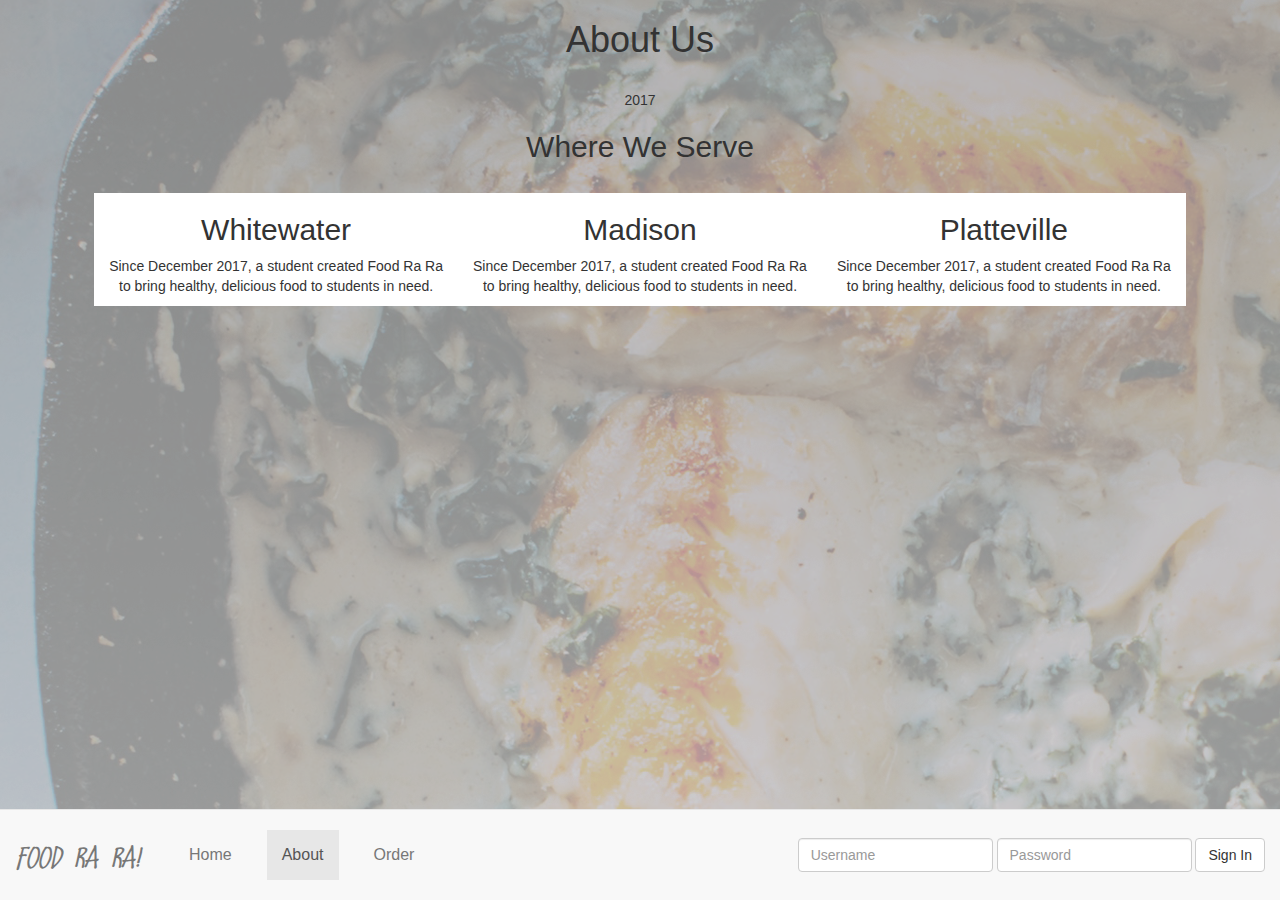
<file: About.html>
<!doctype html>
<html>
<head>
<meta charset="UTF-8">
<meta http-equiv="X-UA-Compatible" content="IE=edge">
<meta name="viewport" content="width=device-width, initial-scale=1.0">
<title>Food Ra Ra</title>
<link href="css/styles.css" rel="stylesheet" type="text/css">
<link href="css/bootstrap.css" rel="stylesheet" type="text/css">
<!-- HTML5 shim and Respond.js for IE8 support of HTML5 elements and media queries -->
<!-- WARNING: Respond.js doesn't work if you view the page via file:// -->
<!--[if lt IE 9]>
<script src="https://oss.maxcdn.com/html5shiv/3.7.2/html5shiv.min.js"></script>
<script src="https://oss.maxcdn.com/respond/1.4.2/respond.min.js"></script>
<![endif]-->
<!--The following script tag downloads a font from the Adobe Edge Web Fonts server for use within the web page. We recommend that you do not modify it.--><script>var __adobewebfontsappname__="dreamweaver"</script><script src="http://use.edgefonts.net/cedarville-cursive:n4:default.js" type="text/javascript"></script>
</head>

<body style="padding-bottom: 70px">
<h1>About Us</h1>
<br>
<P>2017</P>
<h2>Where We Serve</h2>
<br>
<section id="highlights" class="row">
  <div class="col-md-10 col-md-offset-1">
    <div class="row">
      <article class="col-md-5 col-lg-4">
      	<h2>Whitewater</h2>
      	<p>Since December 2017, a student created Food Ra Ra to bring healthy, delicious food to students in need.</p>
      </article>
      <article class="col-md-5 col-md-offset-2 col-lg-4 col-lg-offset-0">
        <h2>Madison</h2>
        <p>Since December 2017, a student created Food Ra Ra to bring healthy, delicious food to students in need.</p>
      </article>
      <article class="col-md-5 col-md-offset-2 col-lg-4 col-lg-offset-0">
        <h2>Platteville</h2>
        <p>Since December 2017, a student created Food Ra Ra to bring healthy, delicious food to students in need.</p>
      </article>
    </div>
  </div>
</section>
<script src="js/jquery-1.11.3.min.js"></script>
<script src="js/bootstrap.js"></script>
<nav class="navbar navbar-default navbar-fixed-bottom">
  <div class="container-fluid">
    <!-- Brand and toggle get grouped for better mobile display -->
    <div class="navbar-header">
      <button type="button" class="navbar-toggle collapsed" data-toggle="collapse" data-target="#bottomFixedNavbar1" aria-expanded="false"><span class="sr-only">Toggle navigation</span><span class="icon-bar"></span><span class="icon-bar"></span><span class="icon-bar"></span></button>
      <a class="navbar-brand" href="#">Food Ra Ra!</a></div>
    <!-- Collect the nav links, forms, and other content for toggling -->
    <div class="collapse navbar-collapse" id="bottomFixedNavbar1">
      <ul class="nav navbar-nav navlist">
        <li class="navlistitem"><a href="index.html">Home</a></li>
        <li class="navlistitem active"><a href="About.html">About</a></li>
        <li class="navlistitem"><a href="Order.html">Order</a></li>
      </ul>
      <form class="navbar-form navbar-right" role="search">
        <div class="form-group">
          <input type="text" class="form-control" placeholder="Username">
        </div>
        <div class="form-group">
          <input type="text" class="form-control" placeholder="Password">
        </div>
        <button type="submit" class="btn btn-default">Sign In</button>
      </form>
      <ul class="nav navbar-nav navbar-right">
      </ul>
    </div>
    <!-- /.navbar-collapse -->
  </div>
  <!-- /.container-fluid -->
</nav>
</body>
</html>
</file>
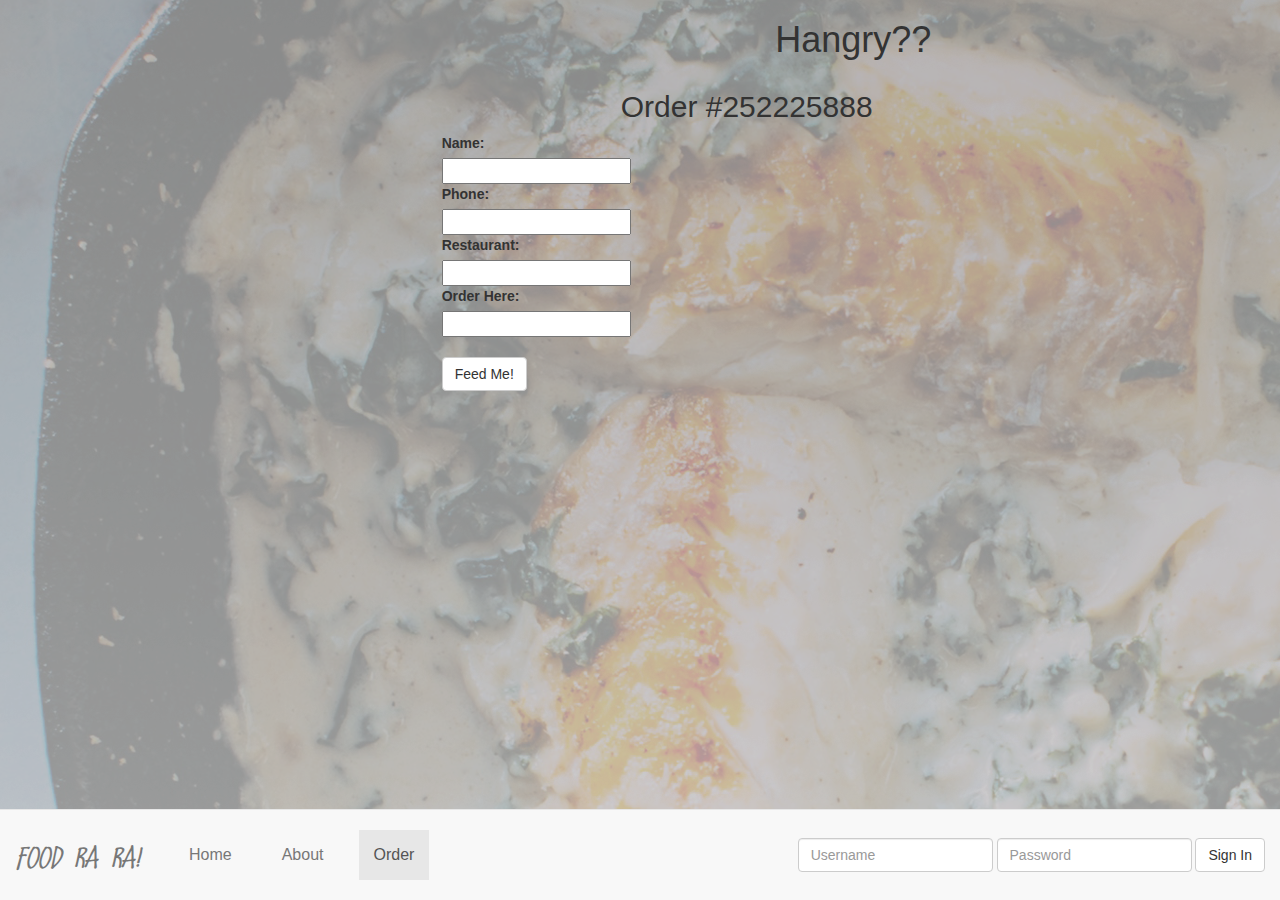
<file: Order.html>
<!doctype html>
<html>
<head>
<meta charset="UTF-8">
<meta http-equiv="X-UA-Compatible" content="IE=edge">
<meta name="viewport" content="width=device-width, initial-scale=1.0">
<title>Food Ra Ra</title>




<link href="css/styles.css" rel="stylesheet" type="text/css">
<link href="css/bootstrap.css" rel="stylesheet" type="text/css">
<!-- HTML5 shim and Respond.js for IE8 support of HTML5 elements and media queries -->
<!-- WARNING: Respond.js doesn't work if you view the page via file:// -->
<!--[if lt IE 9]>
<script src="https://oss.maxcdn.com/html5shiv/3.7.2/html5shiv.min.js"></script>
<script src="https://oss.maxcdn.com/respond/1.4.2/respond.min.js"></script>
<![endif]-->
<!--The following script tag downloads a font from the Adobe Edge Web Fonts server for use within the web page. We recommend that you do not modify it.--><script>var __adobewebfontsappname__="dreamweaver"</script><script src="http://use.edgefonts.net/cedarville-cursive:n4:default.js" type="text/javascript"></script>
</head>

<body style="padding-bottom: 70px">
<aside>
  <h1 class="col-lg-6 col-lg-offset-5">Hangry??</h1>
</aside>
<section class=".sectionRight col-lg-6 col-lg-offset-4">
  <h2>Order #252225888</h2>
  <form id="form1" name="form1" method="post">
    <label for="textfield">Name:</label>
    <br>
    <input name="textfield" type="text" required class="formStyle" id="textfield" form="form1">
    <br>
    <label for="email">Phone:</label>
    <br>
    <input name="email" type="email" required class="formStyle" id="email" form="form1">
    <br>
    <label for="textfield2">Restaurant:</label>
    <br>
    <input name="textfield2" type="text" required class="formStyle" id="textfield2" form="form1">
    &nbsp;
    <br>
    <label for="textfield">Order Here:</label>
    <br>
    <input name="textfield" type="text" required class="formStyle" id="textfield" form="form1">
    <br>
    <br>
    <button type="submit" class="btn btn-default" id="form1">Feed Me!</button>
  </form>
  
</section>
<script src="js/jquery-1.11.3.min.js"></script>
<script src="js/bootstrap.js"></script>
<nav class="navbar navbar-default navbar-fixed-bottom">
  <div class="container-fluid">
    <!-- Brand and toggle get grouped for better mobile display -->
    <div class="navbar-header">
      <button type="button" class="navbar-toggle collapsed" data-toggle="collapse" data-target="#bottomFixedNavbar1" aria-expanded="false"><span class="sr-only">Toggle navigation</span><span class="icon-bar"></span><span class="icon-bar"></span><span class="icon-bar"></span></button>
      <a class="navbar-brand" href="#">Food Ra Ra!</a></div>
    <!-- Collect the nav links, forms, and other content for toggling -->
    <div class="collapse navbar-collapse" id="bottomFixedNavbar1">
      <ul class="nav navbar-nav navlist">
        <li class="navlistitem"><a href="index.html">Home</a></li>
        <li class="navlistitem"><a href="About.html">About</a></li>
        <li class="navlistitem active"><a href="Order.html">Order</a></li>
      </ul>
      <form class="navbar-form navbar-right" role="search">
        <div class="form-group">
          <input type="text" class="form-control" placeholder="Username">
        </div>
        <div class="form-group">
          <input type="text" class="form-control" placeholder="Password">
        </div>
        <button type="submit" class="btn btn-default">Sign In</button>
      </form>
      <ul class="nav navbar-nav navbar-right">
      </ul>
    </div>
    <!-- /.navbar-collapse -->
  </div>
  <!-- /.container-fluid -->
</nav>
</body>
</html>
</file>
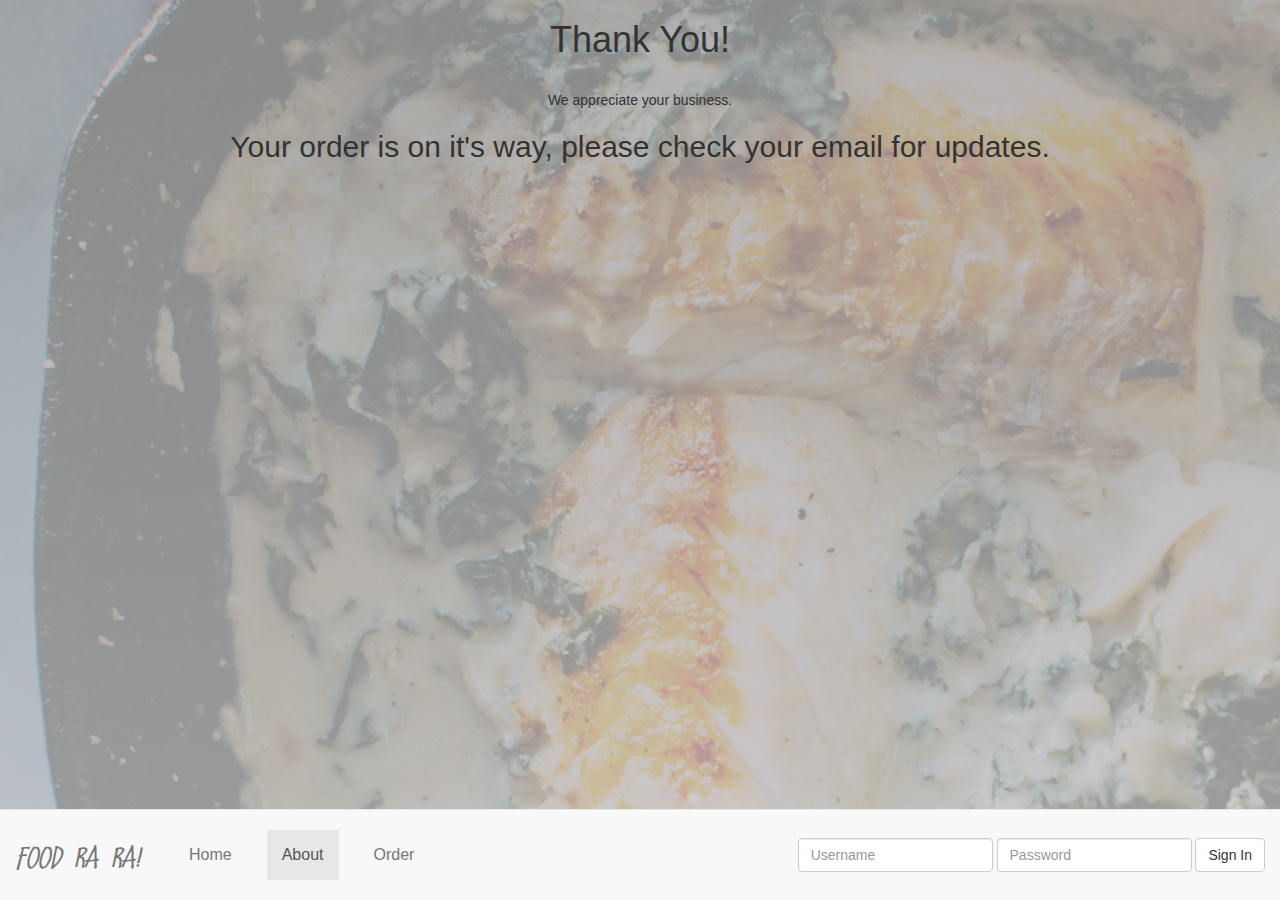
<file: Thank You.html>
<!doctype html>
<html>
<head>
<meta charset="UTF-8">
<meta http-equiv="X-UA-Compatible" content="IE=edge">
<meta name="viewport" content="width=device-width, initial-scale=1.0">
<title>Food Ra Ra</title>
<link href="css/styles.css" rel="stylesheet" type="text/css">
<link href="css/bootstrap.css" rel="stylesheet" type="text/css">
<!-- HTML5 shim and Respond.js for IE8 support of HTML5 elements and media queries -->
<!-- WARNING: Respond.js doesn't work if you view the page via file:// -->
<!--[if lt IE 9]>
<script src="https://oss.maxcdn.com/html5shiv/3.7.2/html5shiv.min.js"></script>
<script src="https://oss.maxcdn.com/respond/1.4.2/respond.min.js"></script>
<![endif]-->
<!--The following script tag downloads a font from the Adobe Edge Web Fonts server for use within the web page. We recommend that you do not modify it.--><script>var __adobewebfontsappname__="dreamweaver"</script><script src="http://use.edgefonts.net/cedarville-cursive:n4:default.js" type="text/javascript"></script>
</head>

<body style="padding-bottom: 70px">
<h1>Thank You!</h1>
<br>
<p>We appreciate your business.</p>
<h2>Your order is on it's way, please check your email for updates.</h2>
<script src="js/jquery-1.11.3.min.js"></script>
<script src="js/bootstrap.js"></script>
<nav class="navbar navbar-default navbar-fixed-bottom">
  <div class="container-fluid">
    <!-- Brand and toggle get grouped for better mobile display -->
    <div class="navbar-header">
      <button type="button" class="navbar-toggle collapsed" data-toggle="collapse" data-target="#bottomFixedNavbar1" aria-expanded="false"><span class="sr-only">Toggle navigation</span><span class="icon-bar"></span><span class="icon-bar"></span><span class="icon-bar"></span></button>
      <a class="navbar-brand" href="#">Food Ra Ra!</a></div>
    <!-- Collect the nav links, forms, and other content for toggling -->
    <div class="collapse navbar-collapse" id="bottomFixedNavbar1">
      <ul class="nav navbar-nav navlist">
        <li class="navlistitem"><a href="index.html">Home</a></li>
        <li class="navlistitem active"><a href="About.html">About</a></li>
        <li class="navlistitem"><a href="Order.html">Order</a></li>
      </ul>
      <form class="navbar-form navbar-right" role="search">
        <div class="form-group">
          <input type="text" class="form-control" placeholder="Username">
        </div>
        <div class="form-group">
          <input type="text" class="form-control" placeholder="Password">
        </div>
        <button type="submit" class="btn btn-default">Sign In</button>
      </form>
      <ul class="nav navbar-nav navbar-right">
      </ul>
    </div>
    <!-- /.navbar-collapse -->
  </div>
  <!-- /.container-fluid -->
</nav>
</body>
</html>
</file>
<file: css/styles.css>
@charset "UTF-8";
@import url("../webfonts/Vinyl_Regular/stylesheet.css");
@import url("schoolbully/stylesheet.css");
.container-fluid .navbar-header .navbar-brand {
	margin-top: 20px;
	padding-bottom: 0px;
	font-size: xx-large;
	margin-bottom: 20px;
}
.navlistitem {
	color: #000000;
	font-size: medium;
	padding-top: 20px;
	margin-left: 20px;
}
.container-fluid .navbar-header .navbar-brand {
	font-family: schoolbully;
	font-style: oblique;
	font-weight: 400;
	font-size: xx-large;
}
sign {
	background-image: -webkit-linear-gradient(270deg,rgba(255,255,255,1.00) 0%,rgba(255,0,0,1.00) 100%);
	background-image: -moz-linear-gradient(270deg,rgba(255,255,255,1.00) 0%,rgba(255,0,0,1.00) 100%);
	background-image: -o-linear-gradient(270deg,rgba(255,255,255,1.00) 0%,rgba(255,0,0,1.00) 100%);
	background-image: linear-gradient(180deg,rgba(255,255,255,1.00) 0%,rgba(255,0,0,1.00) 100%);
	margin-right: 8px;
	margin-bottom: 8px;
	margin-left: 8px;
}
.navbar-form.navbar-right .form-group .form-control {
	padding-right: 0px;
	margin-top: 20px;
	margin-bottom: 20px;
}
.nav.navbar-nav.navlist .navlistitem a {
}
.h1 {
	text-align: center;
	font-family: schoolbully;
}
body {
	background-image: url(../Pictures/pastawhite.png);
}
.row .col-md-5 h2 {
	text-align: center;
}
.row .col-md-5 p {
	text-align: center;
}
.col-md-10.col-md-offset-1 .row .col-md-5 {
	background-color: #FFFFFF;
}
body h1 {
	text-align: center;
}
body h2 {
	text-align: center;
}
body p {
	text-align: center;
}
.sectionRight {
	float: right;
	margin-top: 25px;
	margin-right: 25px;
	margin-bottom: 25px;
	margin-left: 25px;
	padding-top: 25px;
	padding-right: 25px;
	padding-bottom: 25px;
	padding-left: 25px;
	background-image: -webkit-linear-gradient(270deg,rgba(255,255,255,1.00) 0%,rgba(255,0,0,1.00) 100%);
	background-image: -moz-linear-gradient(270deg,rgba(255,255,255,1.00) 0%,rgba(255,0,0,1.00) 100%);
	background-image: -o-linear-gradient(270deg,rgba(255,255,255,1.00) 0%,rgba(255,0,0,1.00) 100%);
	background-image: linear-gradient(180deg,rgba(255,255,255,1.00) 0%,rgba(255,0,0,1.00) 100%);
}
</file>
